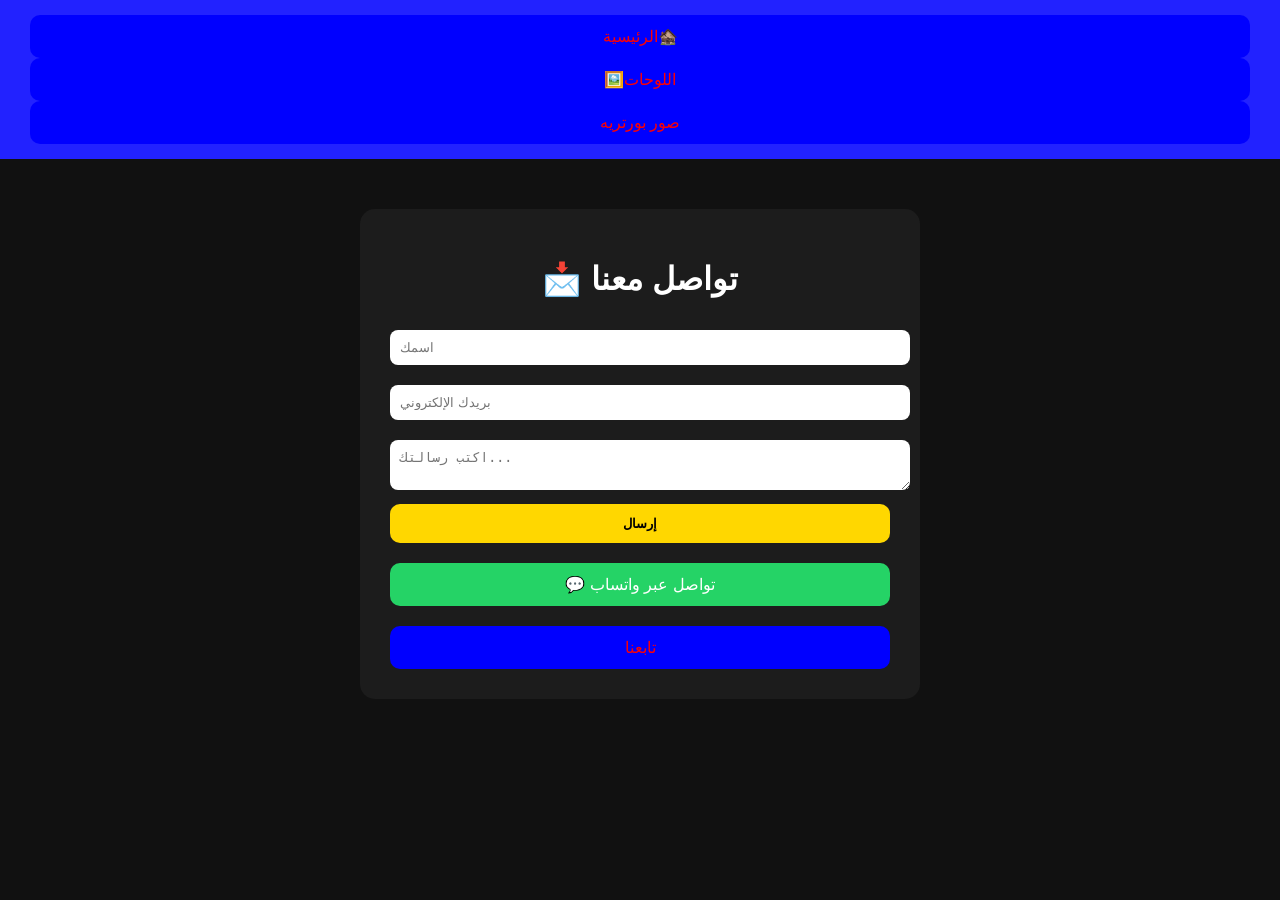
<file: contact.html>
<!DOCTYPE html>
<html lang="ar">
<head>
<meta charset="UTF-8">
<meta name="viewport" content="width=device-width, initial-scale=1.0">

<title>تواصل معنا | Markeel Art</title>

<style>
body {
    margin: 0;
    font-family: Arial;
    background: #111;
    color: white;
}

/* Navbar */
.navbar {
    background:#22ff;
    padding: 15px;
    text-align: center;
}
.navbar a {
    color:red;
    margin: 0 15px;
    text-decoration: none;
    cursor:pointer;
}
.navbar a:hover {
    color: gold;
    background:green;
     
}

/* Container */
.container {
    max-width: 500px;
    margin: 50px auto;
    background: #1c1c1c;
    padding: 30px;
    border-radius: 15px;
}

/* Title */
h1 {
    text-align: center;
}

/* Inputs */
input, textarea {
    width: 100%;
    padding: 10px;
    margin: 10px 0;
    border:none;
    border-radius: 8px;
}

/* Button */
button {
    width: 100%;
    padding: 12px;
    background: gold;
    border: none;
    border-radius: 10px;
    font-weight: bold;
    cursor: pointer;
}

button:hover {
    background:orange;
    color:red;
}

/* WhatsApp Button */
.whatsapp {
    display: block;
    text-align: center;
    margin-top: 20px;
    background: #25D366;
    padding: 12px;
    border-radius: 10px;
    color: white;
    text-decoration: none;
}
.whatsapp:hover{
  color:red;
  background:orange;
}
a{ text-decoration:none;
  color:red;
  background:blue;
  text-align:center;
  margin-top:20px;
  padding: 12px;
  display:block;
  border-radius:10px ;
  cursor:pointer;
}
a:hover{ color:green;
  background-color:red;
}
</style>

</head>
<body>

<div class="navbar">
    <a href="index.html">الرئيسية🏚️</a>
    <a href="gallery.html">🖼️اللوحات</a>
    <a href="images.html">صور بورتريه</a>
</div>

<div class="container">
    <h1>📩 تواصل معنا</h1>

    <form onsubmit="sendWhatsApp(event)">
        <input type="text" id="name" placeholder="اسمك" required>
        <input type="email" id="email" placeholder="بريدك الإلكتروني" required>
        <textarea id="message" placeholder="اكتب رسالتك..." required></textarea>

        <button type="submit">إرسال</button>
    </form>

    <a href="https://wa.me/201206014362" target="_blank" class="whatsapp">
        💬 تواصل عبر واتساب
    </a>
     <a class="fac"href="https://www.facebook.com/share/1CV1qfJkat/" target="_blank" class="fb-btn">
  <i class="fab fa-facebook"></i>تابعنا</a>  
</div>

<script>
function sendWhatsApp(e) {
    e.preventDefault();

    var name = document.getElementById("name").value;
    var message = document.getElementById("message").value;

    var url = "https://wa.me/201206014362?text="
        + "الاسم: " + name + "%0a"
        + "الرسالة: " + message;

    window.open(url, "_blank");
}
</script>

</body>
</html>
</file>
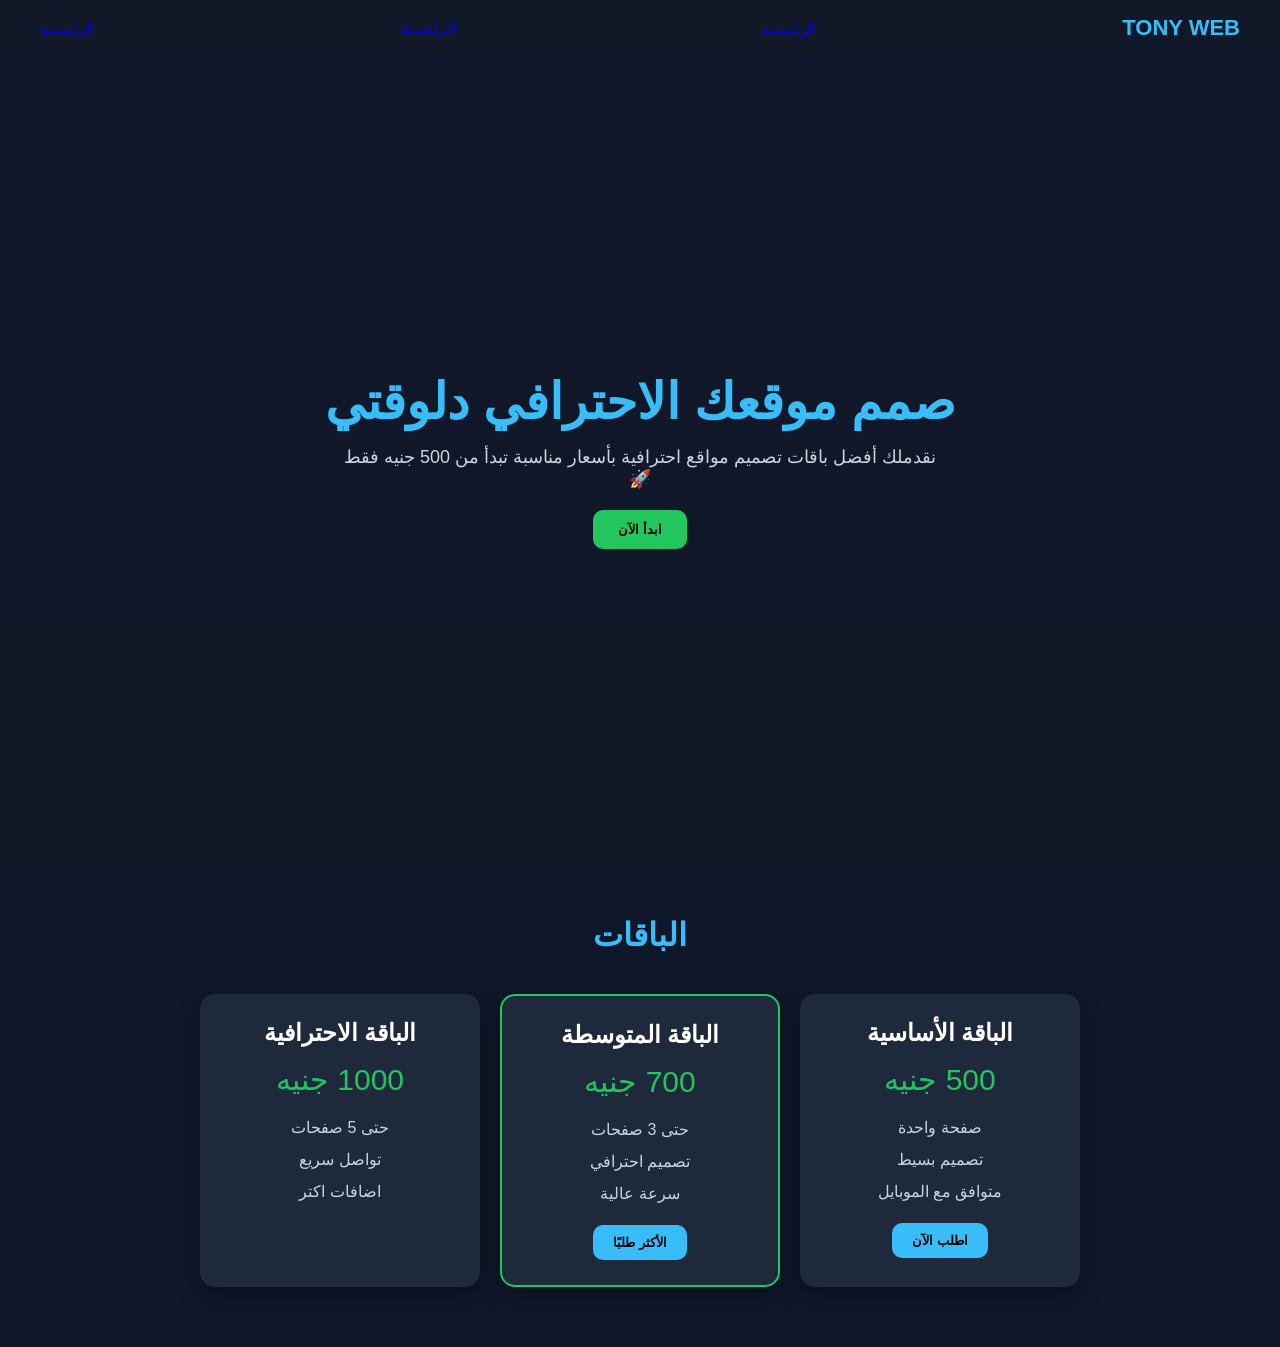
<file: index2.html>
<!DOCTYPE html>
<html lang="ar">
<head>
<meta charset="UTF-8">
<meta name="viewport" content="width=device-width, initial-scale=1.0">
<title>موقع الباقات</title>

<style>
    *{
        margin:0;
        padding:0;
        box-sizing:border-box;
        font-family: Arial, sans-serif;
    }

    body{
        background:#0f172a;
        color:white;
        direction:rtl;
    }

    /* NAVBAR */
    nav{
        display:flex;
        justify-content:space-between;
        align-items:center;
        padding:15px 40px;
        background:#111827;
        position:sticky;
        top:0;
        z-index:1000;
    }

    nav .logo{
        font-size:22px;
        color:#38bdf8;
        font-weight:bold;
    }

    nav ul{
        display:flex;
        list-style:none;
        gap:20px;
    }

    nav ul li{
        cursor:pointer;
        color:#cbd5e1;
        transition:0.3s;
    }

    nav ul li:hover{
        color:#38bdf8;
    }

    /* HERO */
    .hero{
        height:90vh;
        display:flex;
        flex-direction:column;
        justify-content:center;
        align-items:center;
        text-align:center;
        padding:20px;
        background:linear-gradient(to bottom, #0f172a, #111827);
    }

    .hero h1{
        font-size:50px;
        color:#38bdf8;
        margin-bottom:15px;
    }

    .hero p{
        font-size:18px;
        color:#cbd5e1;
        max-width:600px;
    }

    .hero button{
        margin-top:20px;
        padding:12px 25px;
        border:none;
        border-radius:10px;
        background:#22c55e;
        cursor:pointer;
        font-weight:bold;
        transition:0.3s;
    }

    .hero button:hover{
        background:#16a34a;
        transform:scale(1.05);
    }

    /* PACKAGES */
    .section-title{
        text-align:center;
        font-size:32px;
        margin:50px 0 20px;
        color:#38bdf8;
    }

    .container{
        display:flex;
        justify-content:center;
        flex-wrap:wrap;
        gap:20px;
        padding:20px 40px 60px;
    }

    .card{
        background:#1e293b;
        width:280px;
        padding:25px;
        border-radius:15px;
        text-align:center;
        transition:0.3s;
        box-shadow:0 10px 25px rgba(0,0,0,0.3);
    }

    .card:hover{
        transform:scale(1.05);
    }

    .price{
        font-size:30px;
        color:#22c55e;
        margin:15px 0;
    }

    ul{
        list-style:none;
        color:#cbd5e1;
        line-height:2;
    }

    button{
        margin-top:15px;
        padding:10px 20px;
        border:none;
        border-radius:10px;
        cursor:pointer;
        background:#38bdf8;
        font-weight:bold;
        transition:0.3s;
    }

    button:hover{
    background:green;
    color:red;
     }

    .highlight{
        border:2px solid #22c55e;
    }

    /* FOOTER */
    footer{
        text-align:center;
        padding:20px;
        background:#111827;
        color:#94a3b8;
    }

    /* MOBILE */
    @media(max-width:768px){
        nav ul{
            display:none;
        }

        .hero h1{
            font-size:35px;
        }
    }
</style>

</head>
<body>

<!-- NAVBAR -->
<nav>
 <div class="logo">TONY WEB</div>
 <a href="index.html">الرئيسية</a>
 <a href="services.html">الرئيسية</a>
 <a href="contact.html">الرئيسية</a>
 
</nav>

<!-- HERO -->
<section class="hero">
    <h1>صمم موقعك الاحترافي دلوقتي</h1>
    <p>نقدملك أفضل باقات تصميم مواقع احترافية بأسعار مناسبة تبدأ من 500 جنيه فقط 🚀</p>
    <button>ابدأ الآن</button>
</section>

<!-- PACKAGES -->
<h2 class="section-title">الباقات</h2>

<div class="container">

    <div class="card">
        <h2>الباقة الأساسية</h2>
        <div class="price">500 جنيه</div>
        <ul>
            <li>صفحة واحدة</li>
            <li>تصميم بسيط</li>
            <li>متوافق مع الموبايل</li>
        </ul>
        <button>اطلب الآن</button>
    </div>

    <div class="card highlight">
        <h2>الباقة المتوسطة</h2>
        <div class="price">700 جنيه</div>
     <ul>
   <li>حتى 3 صفحات</li>
   <li>تصميم احترافي</li>
    <li>سرعة عالية</li>
    </ul>
   <button>الأكثر طلبًا</button>
    </div>
   <div class="card">
   <h2>الباقة الاحترافية</h2>
   <div class="price">1000 جنيه</div>
<ul>
 <li>حتى 5 صفحات</li>
 <li>تواصل سريع</li>
 <li>اضافات اكتر</li>
</file>
